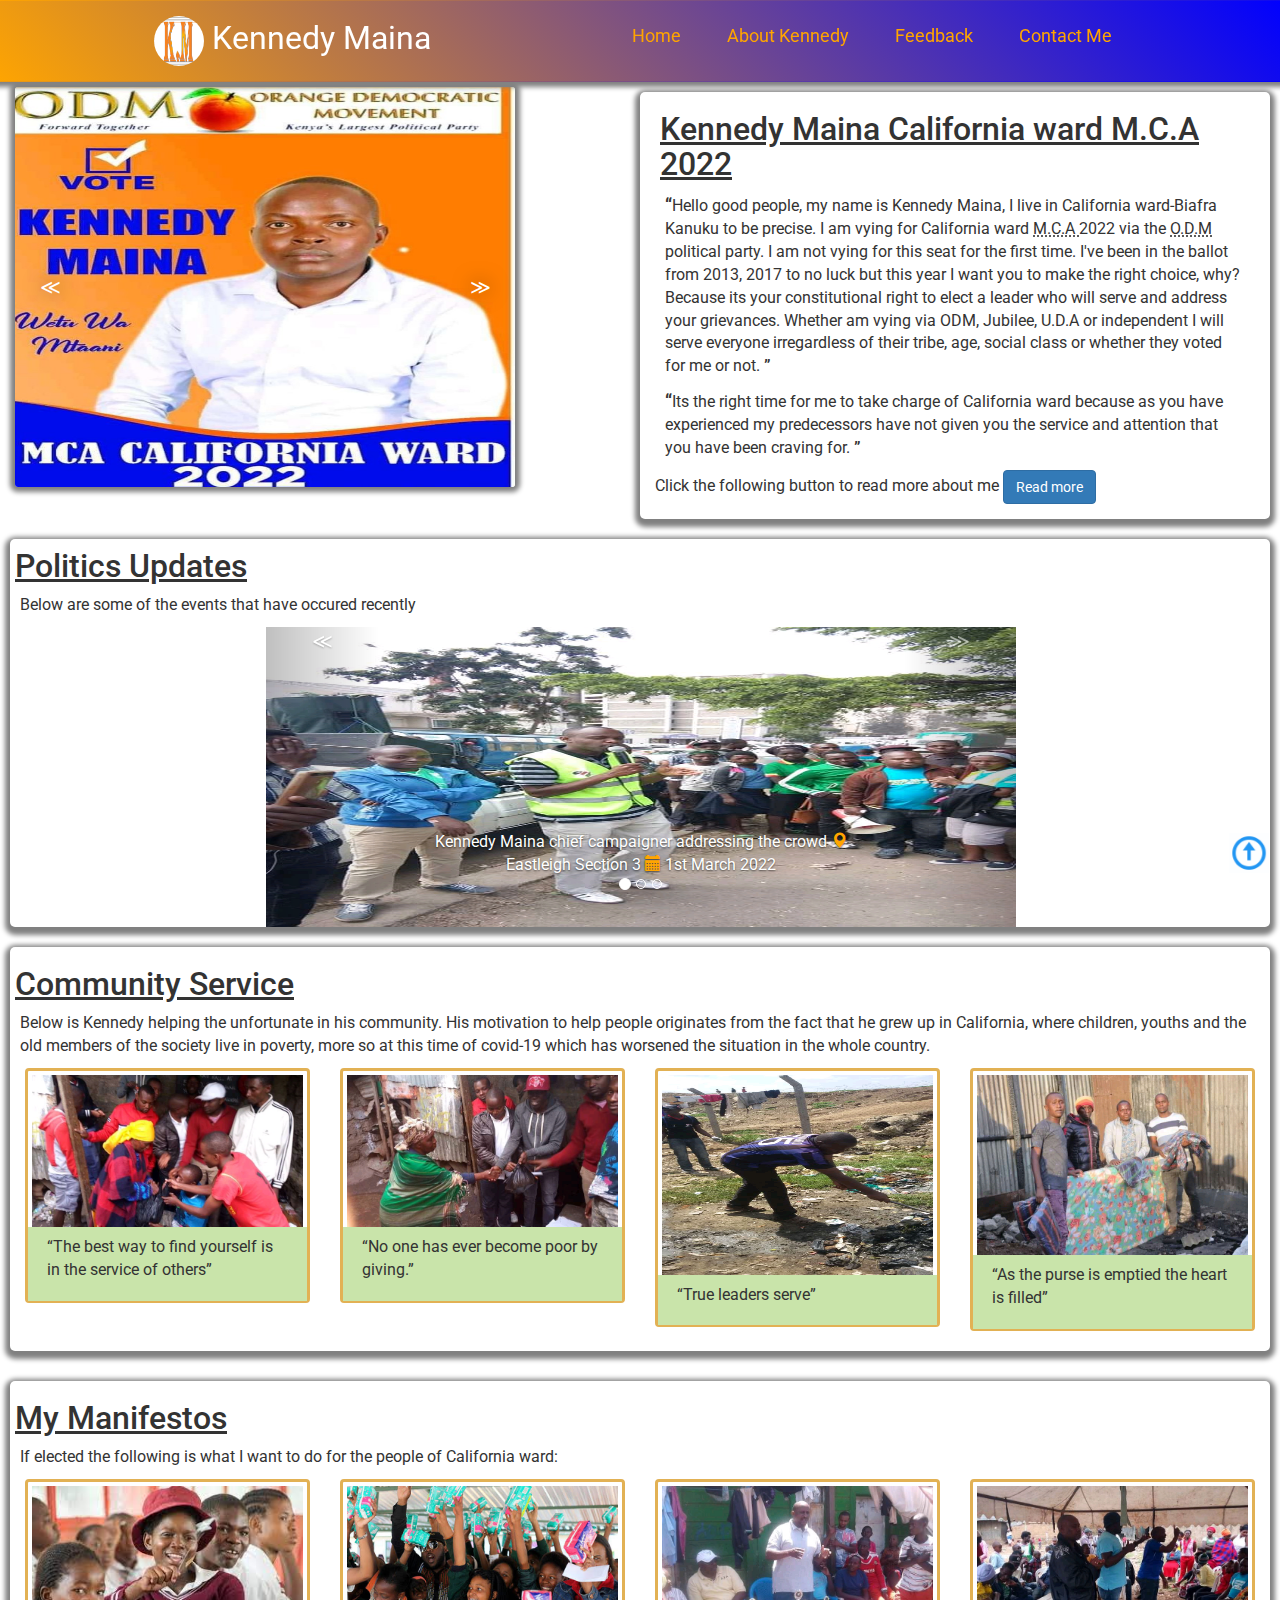
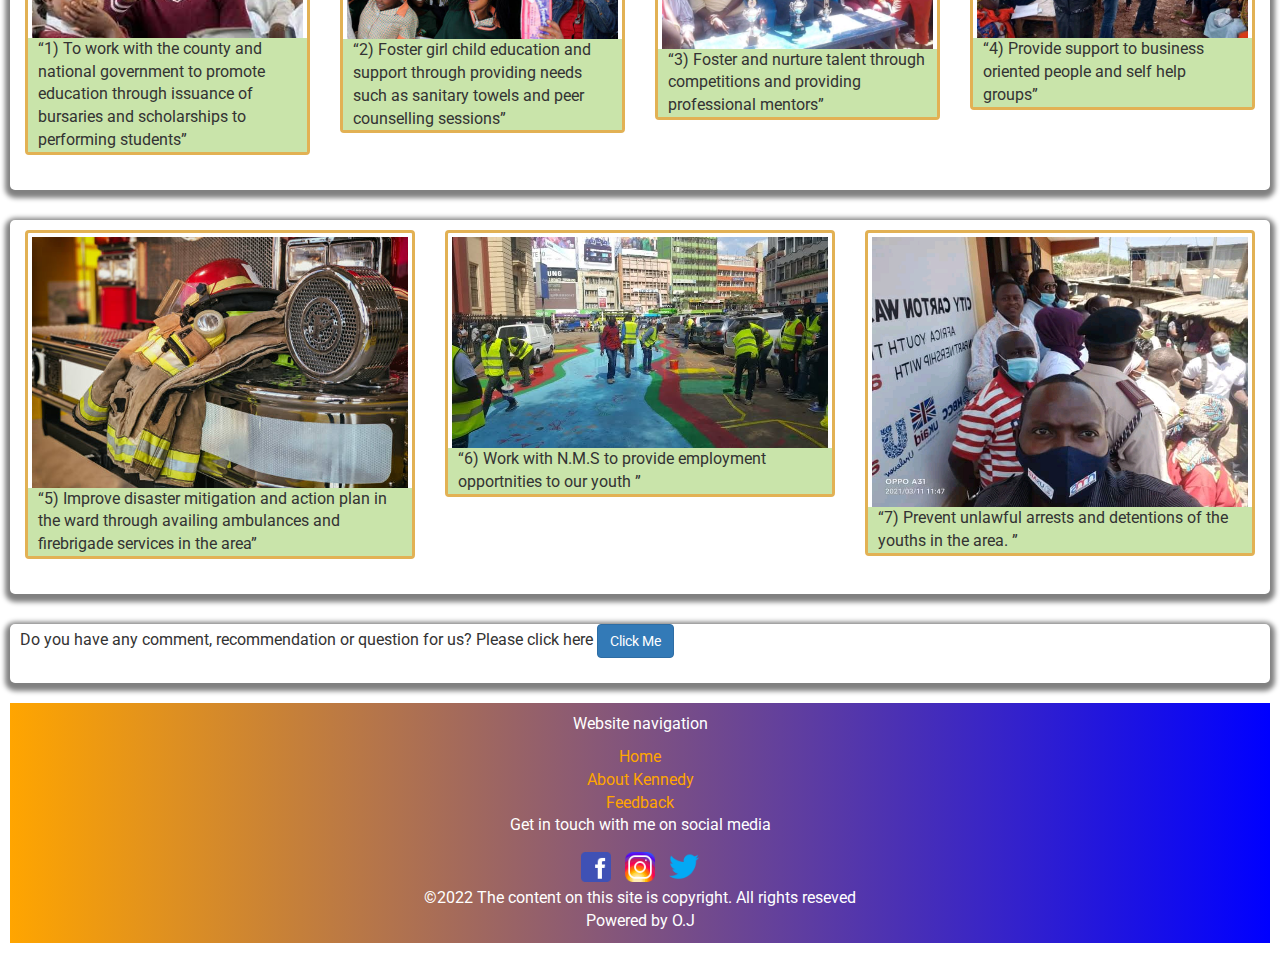
<file: index.html>
<!DOCTYPE html>
<html lang="en">

<head>
    <meta charset="UTF-8">
    <meta http-equiv="X-UA-Compatible" content="IE=edge">
    <meta name="viewport" content="width=device-width, initial-scale=1.0, user-scalable=no">
    <link rel="stylesheet" href="https://maxcdn.bootstrapcdn.com/bootstrap/3.4.1/css/bootstrap.min.css">
    <script src="https://ajax.googleapis.com/ajax/libs/jquery/3.5.1/jquery.min.js"></script>
    <script src="https://maxcdn.bootstrapcdn.com/bootstrap/3.4.1/js/bootstrap.min.js"></script>
    <!-- <script src="integrate.js"></script>-->
    <link rel="stylesheet" href="css.css" />
    <link rel="stylesheet" href="styles.css" />
    <title>Kennedy Maina Homepage</title>
</head>

<body>

    <nav class="navbar">
        <!-- LOGO -->
        <!--I have commented out the kennedy maina picture and left the logo to be plain text-->
        <div class="logo">
            <!-- <image id="logo" src=" images/ken.png "></image>-->
            <image id="logo" src=" images/km.png "></image> Kennedy Maina </div>
        <!-- NAVIGATION MENU -->
        <ul class="nav-links">
            <!-- USING CHECKBOX HACK -->
            <input type="checkbox" id="checkbox_toggle" />
            <label for="checkbox_toggle" class="hamburger">&#9776;</label>
            <!-- NAVIGATION MENUS -->
            <div class="menu">

                <li><a href="#">Home</a></li>
                <li><a href="meet.html">About Kennedy</a></li>
                <li class="services">
                    <a href="contact.html">Feedback</a>

                </li>

                <li><a href="#icons">Contact Me</a></li>
            </div>
        </ul>
    </nav>

    <body>
        <div class="container-fluid">
            <div class="row">
                <div class="col-lg-6 col-md-6">

                    <div id="slider">
                        <ul id="slideWrap">
                            <li><img src="images/mwesh2.jpg" alt="">

                                </img>
                            </li>
                            <li><img src="images/maich and rao.jpg" alt="">

                                </img>
                            </li>

                            <li><img src="images/kj.jpg" alt=""></li>
                            <li><img src="images/mwesh01.jpg" alt=""></li>
                            <li><img src="images/town.jpg" alt=""></li>
                        </ul>
                        <a id="prev" href="#">&#8810;</a>
                        <a id="next" href="#">&#8811;</a>
                    </div>
                </div>
                <div class="col-lg-6 col-md-6 pull-right block " style="margin-top:5px;">
                    <h1> Kennedy Maina California ward M.C.A 2022</h1>
                    <p>Hello good people, my name is Kennedy Maina, I live in California ward-Biafra Kanuku to be precise. I am vying for California ward <abbr title="Member Of County Assembly ">M.C.A </abbr>2022 via the <abbr title="Orange Democratic
                                    Movement ">O.D.M</abbr> political party. I am not vying for this seat for the first time. I've been in the ballot from 2013, 2017 to no luck but this year I want you to make the right choice, why? Because its your
                        constitutional right to elect a leader who will serve and address your grievances. Whether am vying via ODM, Jubilee, U.D.A or independent I will serve everyone irregardless of their tribe, age, social class or whether they voted
                        for me or not.

                    </p>

                    <p>Its the right time for me to take charge of California ward because as you have experienced my predecessors have not given you the service and attention that you have been craving for. </p>Click the following button to read more about
                    me
                    <a class="btn btn-primary" role="button" href="meet.html">Read more</a>

                </div>

            </div>
            <div class="row serve">
                <h4>Politics Updates</h4>
                <p>Below are some of the events that have occured recently</p>
                <div id="myCarousel" class="carousel slide">
                    <!-- Carousel indicators -->
                    <ol class="carousel-indicators ">
                        <li data-target="#myCarousel" data-slide-to="0" class="active"></li>
                        <li data-target="#myCarousel" data-slide-to="1"></li>
                        <li data-target="#myCarousel" data-slide-to="2"></li>
                    </ol>
                    <!-- Carousel items -->
                    <div class="carousel-inner">
                        <div class="item active">
                            <a href="images/campaign.jpg"><img src="images/campaign.jpg" alt="First slide"></a>
                            <div class="carousel-caption">Kennedy Maina chief campaigner addressing the crowd <span class="glyphicon glyphicon-map-marker" style="color:orange;"></span> Eastleigh Section 3 <span class="glyphicon glyphicon-calendar" style="color:orange;"></span> 1st
                                March 2022</div>
                        </div>
                        <div class="item ">
                            <img src="images/machakos.jpg " alt="Second slide ">
                            <div class="carousel-caption">
                                <strong style="text-decoration-line: none;">"We know the real thief"</strong>, says ODM leader Raila Odinga during a political rally <span class="glyphicon glyphicon-map-marker" style="color:orange;"></span>Machakos town
                                <span class="glyphicon glyphicon-calendar" style="color:orange;"></span> March 5th 2022</div>
                        </div>
                        <div class="item ">
                            <img src="images/unnamed.jpg " alt="Third slide ">
                            <div class="carousel-caption">ODM leader Raila Odinga addressing the crowd during azimio la umoja rally <span class="glyphicon glyphicon-map-marker" style="color:orange;"></span>Makadara shopping center in Athi River, Machakos <span class="glyphicon glyphicon-calendar"
                                    style="color:orange;"></span> March 5th 2022</div>
                        </div>
                    </div>
                    <!-- Carousel nav -->
                    <a class="carousel-control left" href="#myCarousel " data-slide="prev">&#8810;</a>
                    <a class="carousel-control right" href="#myCarousel" data-slide="next">&#8811;</a>
                </div>
            </div>


            <div class="row serve ">
                <h2>Community Service</h2>
                <p>Below is Kennedy helping the unfortunate in his community. His motivation to help people originates from the fact that he grew up in California, where children, youths and the old members of the society live in poverty, more so at this
                    time of covid-19 which has worsened the situation in the whole country.
                </p>

                <div class="col-lg-3 col-sm-6 col-md-4 ">
                    <div class=" thumbnail ">
                        <a href="images/grandy2.jpg "><img src="images/grandy2.jpg " alt=" "></a>
                        <div class="caption ">
                            <p class="quote ">“The best way to find yourself is in the service of others”
                            </p>
                        </div>
                    </div>
                </div>
                <div class="col-lg-3 col-sm-6 col-md-4 ">
                    <div class="thumbnail ">
                        <a href="images/grandy.jpg "><img src="images/grandy.jpg " alt=" "></a>
                        <div class="caption ">
                            <p>“No one has ever become poor by giving.”</p>
                        </div>
                    </div>
                </div>
                <div class="col-lg-3 col-sm-6 col-md-4 ">
                    <div class="thumbnail ">
                        <a href="images/cleanup.jpg "><img src="images/cleanup.jpg " alt=" " style="height:200px; "></a>
                        <div class="caption ">
                            <p>“True leaders serve”</p>
                        </div>
                    </div>
                </div>
                <div class="col-lg-3 col-sm-6 col-md-4 ">
                    <div class="thumbnail ">
                        <a href="images/jack.jpg "><img src="images/jack.jpg " alt=" "></a>
                        <div class="caption ">
                            <p>“As the purse is emptied the heart is filled”</p>
                        </div>
                    </div>

                </div>
            </div>
            <div class=" row block ">
                <h3>My Manifestos</h3>
                <p>If elected the following is what I want to do for the people of California ward:</p>
                <div class="col-lg-3 col-xs-12 col-md-4 col-sm-6 ">
                    <div class=" thumbnail manifesto ">
                        <a href="images/education.jfif "><img src="images/education.jfif " alt=" "></a>
                        <div class="cap ">
                            <p>“1) To work with the county and national government to promote education through issuance of bursaries and scholarships to performing students”</p>
                        </div>
                    </div>
                </div>

                <div class="col-lg-3 col-xs-12 col-md-4 col-sm-6 ">
                    <div class="thumbnail manifesto ">
                        <a href="images/girls.jpeg "><img src="images/girls.jpeg " alt=" "></a>
                        <div class="cap ">
                            <p>“2) Foster girl child education and support through providing needs such as sanitary towels and peer counselling sessions”</p>
                        </div>
                    </div>
                </div>
                <div class="col-lg-3 col-xs-12 col-md-4 col-sm-6 ">
                    <div class="thumbnail manifesto ">
                        <a href="images/talent.jpg "><img src="images/talent.jpg " alt=" "></a>
                        <div class="cap ">
                            <p>“3) Foster and nurture talent through competitions and providing professional mentors”</p>
                        </div>
                    </div>

                </div>
                <div class="col-lg-3 col-xs-12 col-md-4 col-sm-6 ">
                    <div class="thumbnail manifesto " id="bring-up ">
                        <a href="images/chama.jpg "><img src="images/chama.jpg " alt=" "></a>
                        <div class="cap ">
                            <p>“4) Provide support to business oriented people and self help groups”</p>
                        </div>
                    </div>

                </div>
            </div>
            <div class="row block " style="padding-top:10px; ">
                <div class="col-lg-4 col-xs-12 col-md-4 col-sm-6 ">
                    <div class="thumbnail manifesto ">
                        <a href="images/firekits.jpg "><img src="images/firekits.jpg " alt=" "></a>
                        <div class="cap ">
                            <p>“5) Improve disaster mitigation and action plan in the ward through availing ambulances and firebrigade services in the area”</p>
                        </div>
                    </div>

                </div>
                <div class="col-lg-4 col-xs-12 col-md-4 col-sm-6 ">
                    <div class="thumbnail manifesto ">
                        <a href="images/town.jpeg "><img src="images/town.jpeg " alt=" "></a>
                        <div class="cap ">
                            <p>“6) Work with N.M.S to provide employment opportnities to our youth ”</p>
                        </div>
                    </div>

                </div>
                <div class="col-lg-4 col-xs-12 col-md-4 col-sm-6 ">
                    <div class="thumbnail manifesto ">
                        <a href="images/arrest.jpg "><img src="images/arrest.jpg " alt=" "></a>
                        <div class="cap ">
                            <p>“7) Prevent unlawful arrests and detentions of the youths in the area. ”</p>
                        </div>
                    </div>

                </div>

            </div>
            <div class="row block ">
                <p>Do you have any comment, recommendation or question for us? Please click here
                    <a class="btn btn-primary " href="contact.html " role="button ">Click Me</a>
                </p>
            </div>


        </div>
        <i class="scroll-up " id="scroll-up "><img
            src="icons/scrollup.gif "
            class="socicon up-arrow "
            alt="scroll-up "
        /></i>
        <script src="integrate.js "></script>


    </body>
    <footer>
        <div id="icons">
            <p>Website navigation</p>
            <li><a href="# ">Home</a></li>
            <li><a href="meet.html ">About Kennedy</a></li>
            <li class="services ">
                <a href="contact.html ">Feedback</a>
                <p>Get in touch with me on social media</p>
                <a href="https://www.facebook.com/kennedy.maich " target="_blank "><img src="icons/facebook.png " alt=" " style="width:40px "></a>
                <a href="# " target="_blank "><img src="icons/instagram.png " alt=" " style="width:40px "></a>
                <a href="https://twitter.com/Kennedymaina45 " target="_blank "> <img src="icons/twitter.png " alt=" " style="width:40px "></a>
        </div>
        <caption>©2022 The content on this site is copyright. All rights reseved
            <br/>Powered by O.J
        </caption>
    </footer>



</html>
</file>
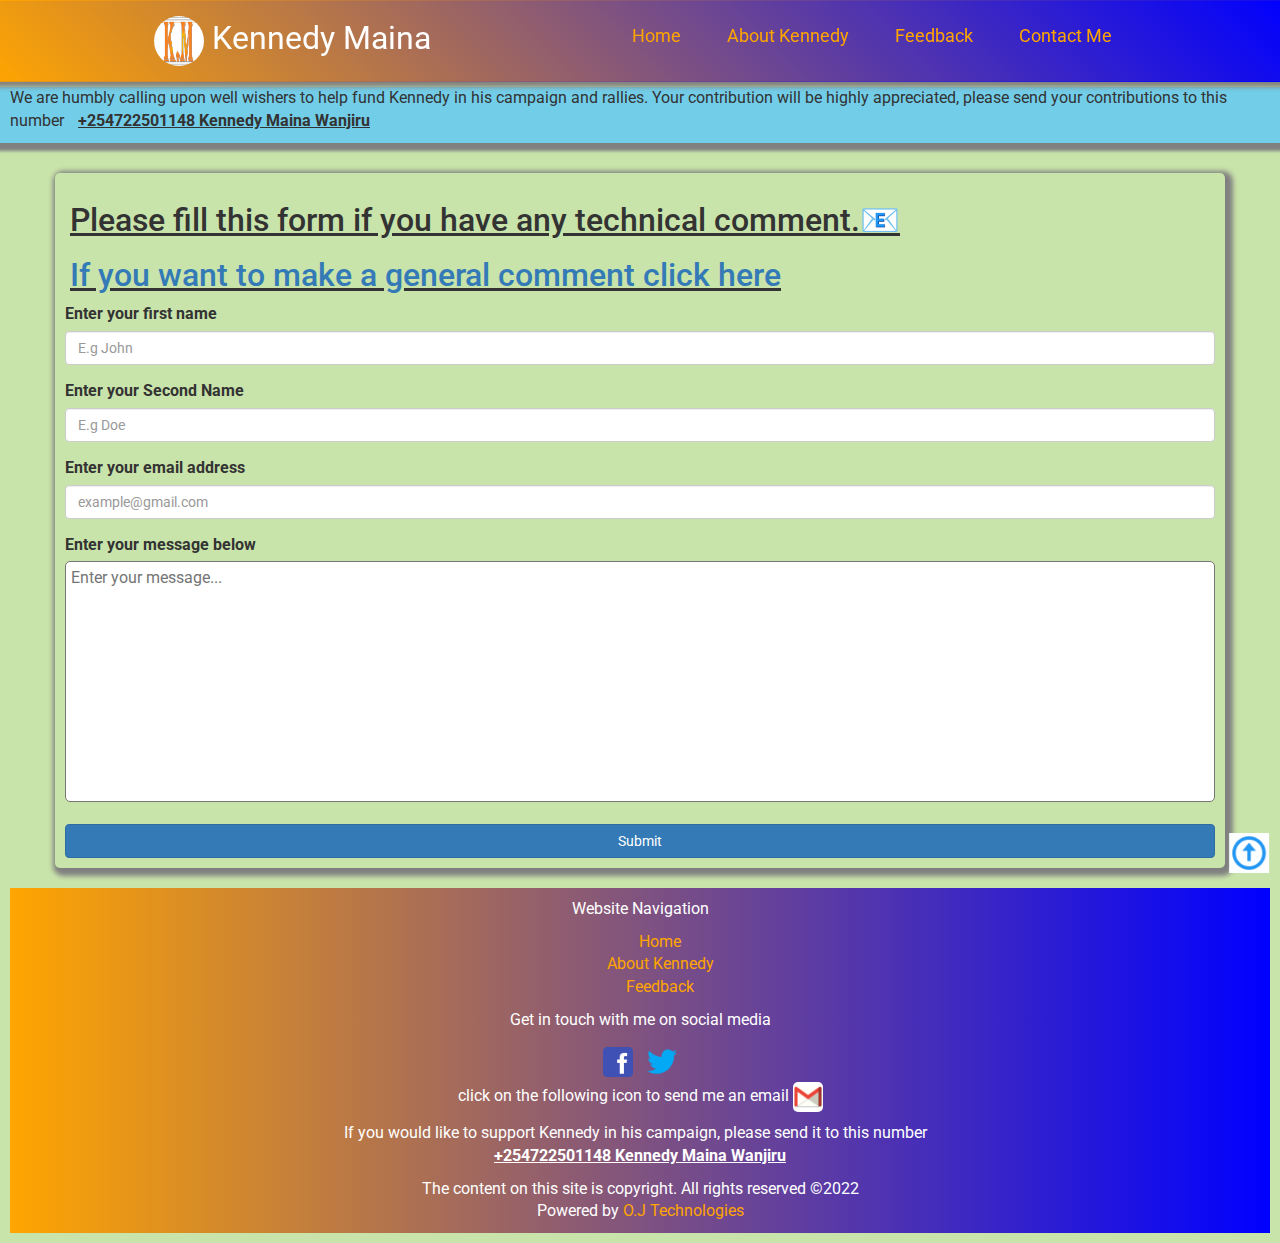
<file: contact.html>
<!DOCTYPE html>
<html lang="en">

<head>
    <meta charset="UTF-8">
    <meta http-equiv="X-UA-Compatible" content="IE=edge">
    <meta name="viewport" content="width=device-width, initial-scale=1.0, user-scalable=no">
    <meta name="description" content="Do you have any technical issue for our site? Fill our form below to help us improve your user experience.">
    <link rel="stylesheet" href="https://maxcdn.bootstrapcdn.com/bootstrap/3.4.1/css/bootstrap.min.css">
    <script src="https://ajax.googleapis.com/ajax/libs/jquery/3.5.1/jquery.min.js"></script>
    <script src="https://maxcdn.bootstrapcdn.com/bootstrap/3.4.1/js/bootstrap.min.js"></script>
    <!-- <script src="integrate.js"></script>-->
    <link rel="icon" href="images/maich and rao.jpg">
    <link rel="stylesheet" href="css.css" />
    <link rel="stylesheet" href="styles.css" />
    <title>User feedback</title>
</head>


<nav class="navbar">
    <!-- LOGO -->
    <!--I have commented out the kennedy maina picture and left the logo to be plain text-->
    <div class="logo">
        <!-- <image id="logo" src=" images/ken.png "></image>-->
        <image id="logo" src=" images/km.png "></image> Kennedy Maina </div>
    <!-- NAVIGATION MENU -->
    <ul class="nav-links">
        <!-- USING CHECKBOX HACK -->
        <input type="checkbox" id="checkbox_toggle" />
        <label for="checkbox_toggle" class="hamburger">&#9776;</label>
        <!-- NAVIGATION MENUS -->
        <div class="menu">
            <li><a href="index.html">Home</a></li>
            <li><a href="meet.html">About Kennedy</a></li>
            <li class="services">
                <a href="#">Feedback</a></li>

            <li><a href="#icons">Contact Me</a></li>
        </div>
    </ul>
</nav>
<nav class="support">
    <p>We are humbly calling upon well wishers to help fund Kennedy in his campaign and rallies. Your contribution will be highly appreciated, please send your contributions to this number <strong>+254722501148 Kennedy Maina Wanjiru</strong></p>
</nav>

<body style="background-color: #c9e4aa;">

    <div class="container form-container">
        <h1>Please fill this form if you have any technical comment.&#128231;</h1>
        <h1><a href="index.html #generalComment"> If you want to make a general comment click here</a>
        </h1>
        <form action="connector.inc.php" method="POST" role="form">
            <div class="form-group">
                <label for="FirstName">Enter your first name</label>
                <input type="text" name="firstname" id="FirstName" class="form-control" placeholder="E.g John" required>
            </div>
            <div class="form-group">
                <label for="SecondName" required>Enter your Second Name</label>
                <input type="text" name="secondname" id="SecondName" class="form-control " placeholder="E.g Doe " required>
            </div>
            <div class="form-group ">
                <label for="email ">Enter your email address</label>
                <input type="email" id="Email" class="form-control " name="email" placeholder="example@gmail.com " required>
            </div>
            <div class="form-group ">
                <label for="Comment">Enter your message below</label>
                <textarea name="comm" id="Message " cols="30 " rows="10 " Placeholder="Enter your message... " required></textarea>
            </div>
            <button type="submit" class="btn btn-primary" id="button" name="submit">Submit</button>
        </form>
    </div>
    <i class="scroll-up" id="scroll-up"><img
        src="icons/scrollup.gif"
        class="socicon up-arrow "
        alt="scroll-up"
    /></i>
    <script src="integrate.js"></script>
</body>
<footer>
    <p>Website Navigation</p>

    <ul>
        <li><a href="index.html">Home</a></li>
        <li><a href="meet.html">About Kennedy</a></li>
        <li class="services">
            <a href="#">Feedback</a></li>
    </ul>
    <p>Get in touch with me on social media</p>
    <div id="icons">
        <a href="https://www.facebook.com/kennedy.maich" target="_blank"><img src="icons/facebook.png" alt=" "></a>
        <a href="https://twitter.com/Kennedymaina45" target="_blank"> <img src="icons/twitter.png" alt=" "></a>
        <p>click on the following icon to send me an email
            <a href="info@kennedymaina.co.ke" target="_blank "> <img src="icons/gmail.png" alt=" " style="border-radius:5px; width:30px;height:30px;"></a>
        </p>
        <p>If you would like to support Kennedy in his campaign, please send it to this number<strong><br>+254722501148 Kennedy Maina Wanjiru</strong></p>
    </div>


    <caption>The content on this site is copyright. All rights reserved ©2022
        <br/>Powered by <a href="https://www.linkedin.com/in/omar-j%C3%B9m%C3%A0-6bb226234/" target="_blank">O.J Technologies</a>
    </caption>
</footer>



</html>
</file>
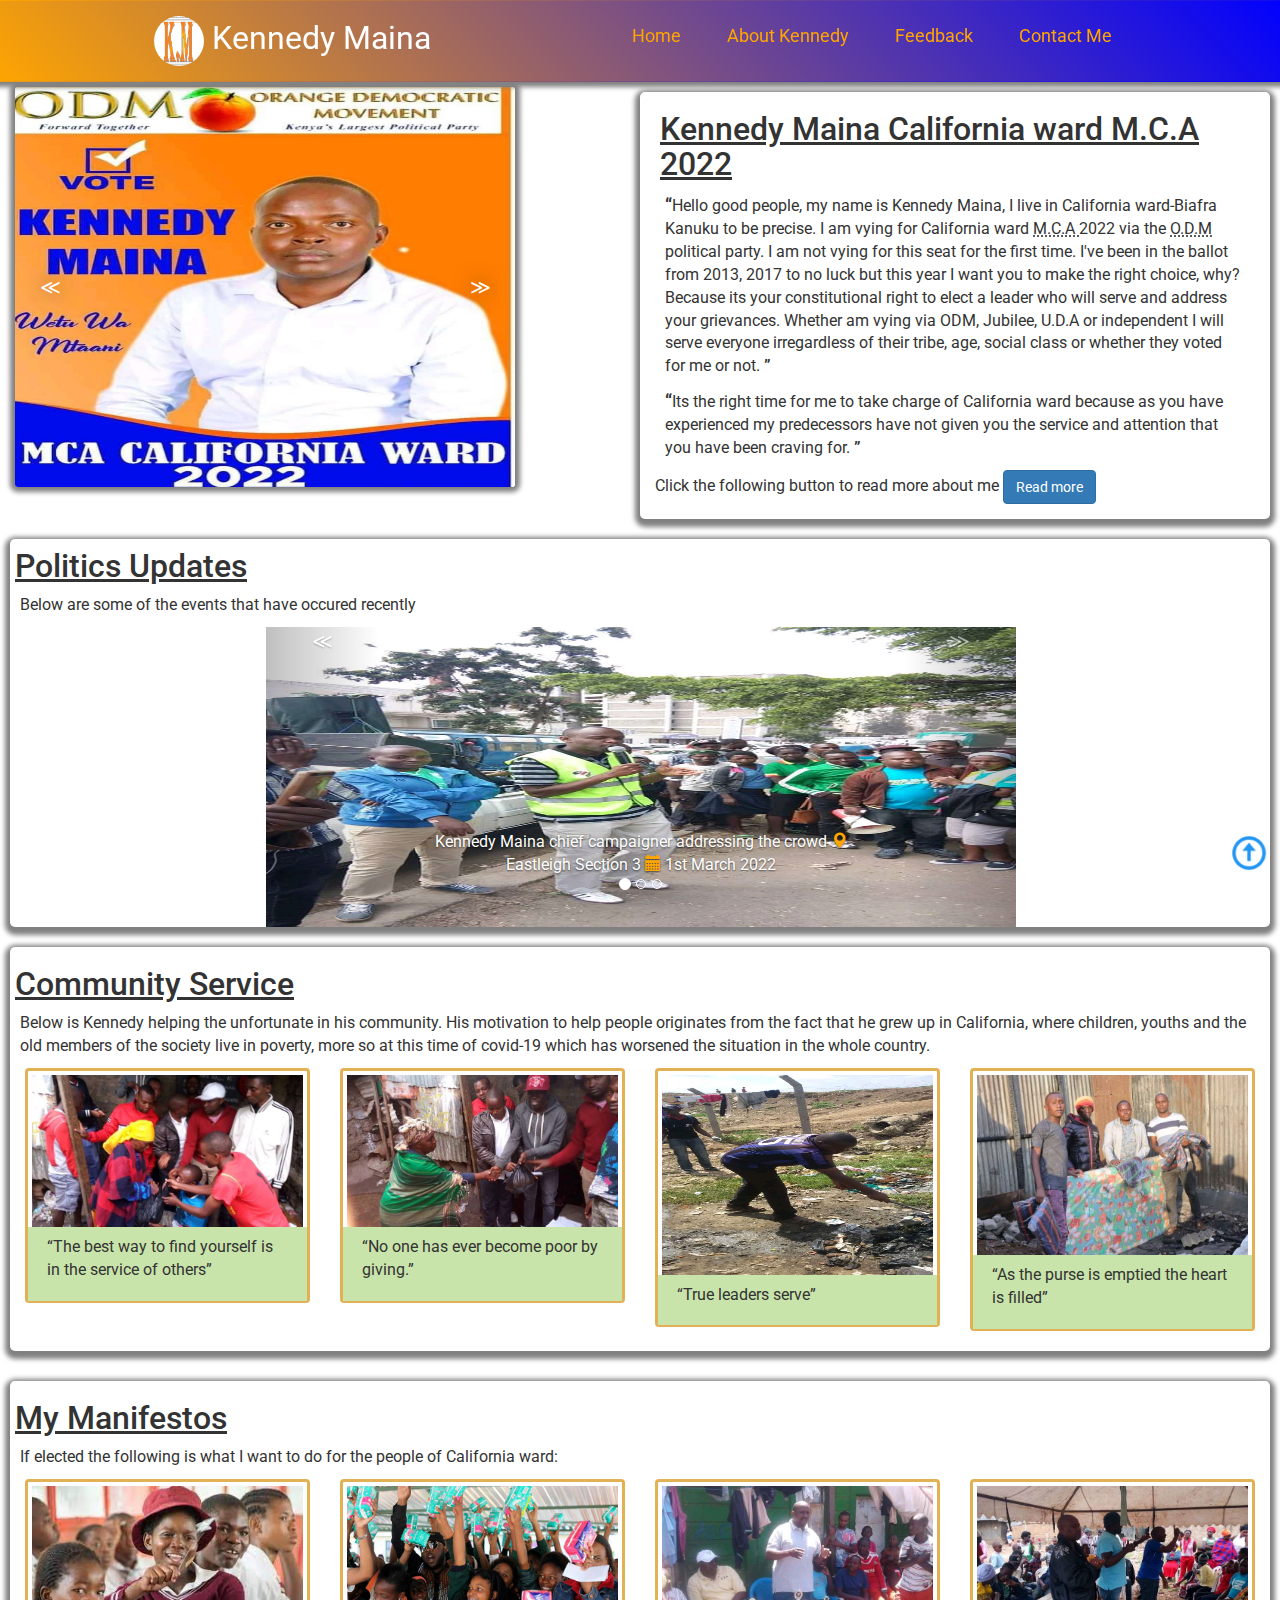
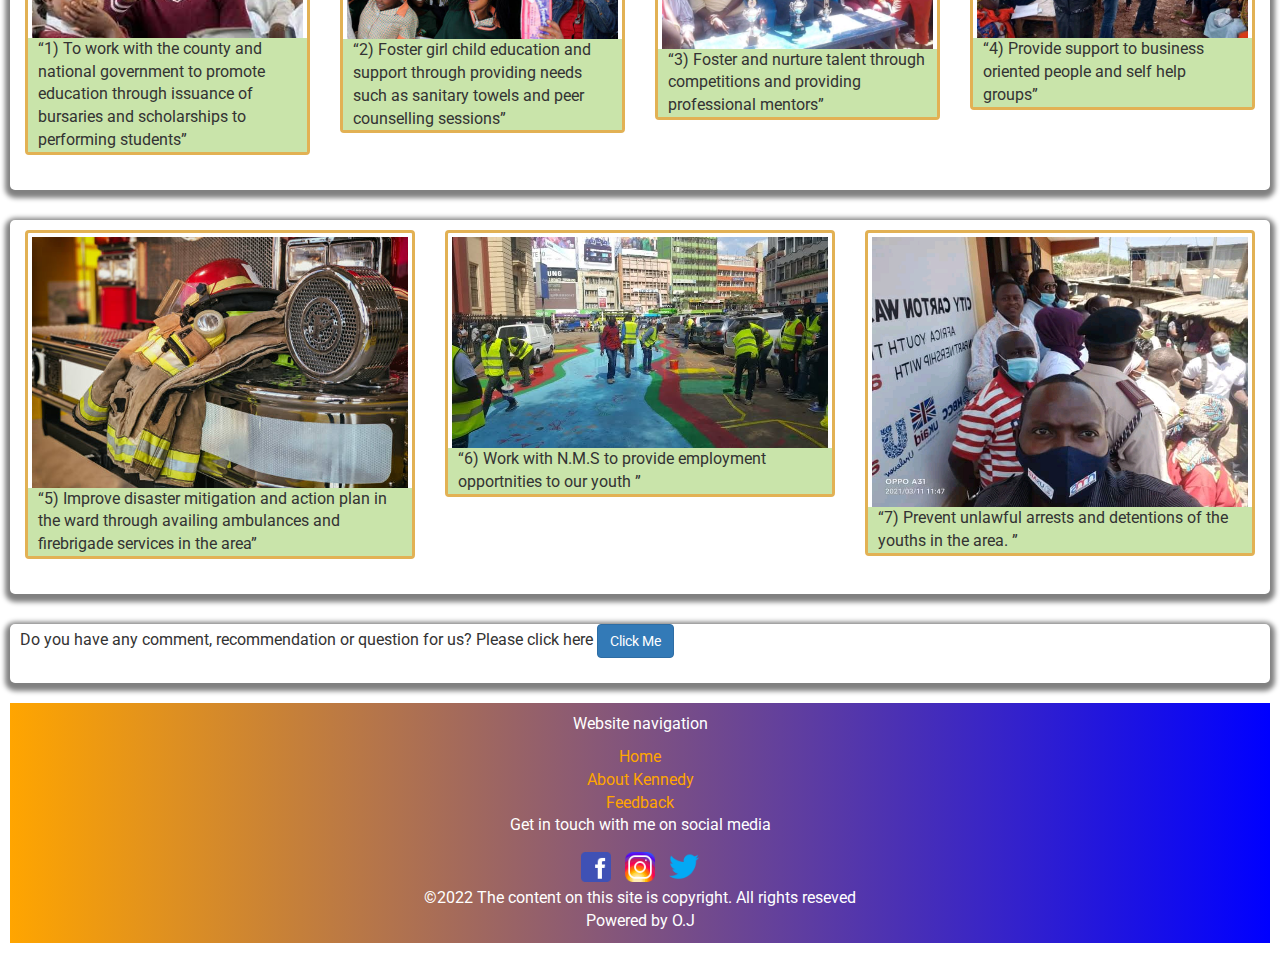
<file: home.html>
<!DOCTYPE html>
<html lang="en">

<head>
    <meta charset="UTF-8">
    <meta http-equiv="X-UA-Compatible" content="IE=edge">
    <meta name="viewport" content="width=device-width, initial-scale=1.0, user-scalable=no">
    <link rel="stylesheet" href="https://maxcdn.bootstrapcdn.com/bootstrap/3.4.1/css/bootstrap.min.css">
    <script src="https://ajax.googleapis.com/ajax/libs/jquery/3.5.1/jquery.min.js"></script>
    <script src="https://maxcdn.bootstrapcdn.com/bootstrap/3.4.1/js/bootstrap.min.js"></script>
    <!-- <script src="integrate.js"></script>-->
    <link rel="stylesheet" href="css.css" />
    <link rel="stylesheet" href="styles.css" />
    <title>Kennedy Maina Homepage</title>
</head>

<body>

    <nav class="navbar">
        <!-- LOGO -->
        <!--I have commented out the kennedy maina picture and left the logo to be plain text-->
        <div class="logo">
            <!-- <image id="logo" src=" images/ken.png "></image>-->
            <image id="logo" src=" images/km.png "></image> Kennedy Maina </div>
        <!-- NAVIGATION MENU -->
        <ul class="nav-links">
            <!-- USING CHECKBOX HACK -->
            <input type="checkbox" id="checkbox_toggle" />
            <label for="checkbox_toggle" class="hamburger">&#9776;</label>
            <!-- NAVIGATION MENUS -->
            <div class="menu">

                <li><a href="#">Home</a></li>
                <li><a href="meet.html">About Kennedy</a></li>
                <li class="services">
                    <a href="contact.html">Feedback</a>

                </li>

                <li><a href="#icons">Contact Me</a></li>
            </div>
        </ul>
    </nav>

    <body>
        <div class="container-fluid">
            <div class="row">
                <div class="col-lg-6 col-md-6">

                    <div id="slider">
                        <ul id="slideWrap">
                            <li><img src="images/mwesh2.jpg" alt="">

                                </img>
                            </li>
                            <li><img src="images/maich and rao.jpg" alt="">

                                </img>
                            </li>

                            <li><img src="images/kj.jpg" alt=""></li>
                            <li><img src="images/mwesh01.jpg" alt=""></li>
                            <li><img src="images/town.jpg" alt=""></li>
                        </ul>
                        <a id="prev" href="#">&#8810;</a>
                        <a id="next" href="#">&#8811;</a>
                    </div>
                </div>
                <div class="col-lg-6 col-md-6 pull-right block " style="margin-top:5px;">
                    <h1> Kennedy Maina California ward M.C.A 2022</h1>
                    <p>Hello good people, my name is Kennedy Maina, I live in California ward-Biafra Kanuku to be precise. I am vying for California ward <abbr title="Member Of County Assembly ">M.C.A </abbr>2022 via the <abbr title="Orange Democratic
                                    Movement ">O.D.M</abbr> political party. I am not vying for this seat for the first time. I've been in the ballot from 2013, 2017 to no luck but this year I want you to make the right choice, why? Because its your
                        constitutional right to elect a leader who will serve and address your grievances. Whether am vying via ODM, Jubilee, U.D.A or independent I will serve everyone irregardless of their tribe, age, social class or whether they voted
                        for me or not.

                    </p>

                    <p>Its the right time for me to take charge of California ward because as you have experienced my predecessors have not given you the service and attention that you have been craving for. </p>Click the following button to read more about
                    me
                    <a class="btn btn-primary" role="button" href="meet.html">Read more</a>

                </div>

            </div>
            <div class="row serve">
                <h4>Politics Updates</h4>
                <p>Below are some of the events that have occured recently</p>
                <div id="myCarousel" class="carousel slide">
                    <!-- Carousel indicators -->
                    <ol class="carousel-indicators ">
                        <li data-target="#myCarousel" data-slide-to="0" class="active"></li>
                        <li data-target="#myCarousel" data-slide-to="1"></li>
                        <li data-target="#myCarousel" data-slide-to="2"></li>
                    </ol>
                    <!-- Carousel items -->
                    <div class="carousel-inner">
                        <div class="item active">
                            <a href="images/campaign.jpg"><img src="images/campaign.jpg" alt="First slide"></a>
                            <div class="carousel-caption">Kennedy Maina chief campaigner addressing the crowd <span class="glyphicon glyphicon-map-marker" style="color:orange;"></span> Eastleigh Section 3 <span class="glyphicon glyphicon-calendar" style="color:orange;"></span> 1st
                                March 2022</div>
                        </div>
                        <div class="item ">
                            <img src="images/machakos.jpg " alt="Second slide ">
                            <div class="carousel-caption">
                                <strong style="text-decoration-line: none;">"We know the real thief"</strong>, says ODM leader Raila Odinga during a political rally <span class="glyphicon glyphicon-map-marker" style="color:orange;"></span>Machakos town
                                <span class="glyphicon glyphicon-calendar" style="color:orange;"></span> March 5th 2022</div>
                        </div>
                        <div class="item ">
                            <img src="images/unnamed.jpg " alt="Third slide ">
                            <div class="carousel-caption">ODM leader Raila Odinga addressing the crowd during azimio la umoja rally <span class="glyphicon glyphicon-map-marker" style="color:orange;"></span>Makadara shopping center in Athi River, Machakos <span class="glyphicon glyphicon-calendar"
                                    style="color:orange;"></span> March 5th 2022</div>
                        </div>
                    </div>
                    <!-- Carousel nav -->
                    <a class="carousel-control left" href="#myCarousel " data-slide="prev">&#8810;</a>
                    <a class="carousel-control right" href="#myCarousel" data-slide="next">&#8811;</a>
                </div>
            </div>


            <div class="row serve ">
                <h2>Community Service</h2>
                <p>Below is Kennedy helping the unfortunate in his community. His motivation to help people originates from the fact that he grew up in California, where children, youths and the old members of the society live in poverty, more so at this
                    time of covid-19 which has worsened the situation in the whole country.
                </p>

                <div class="col-lg-3 col-sm-6 col-md-4 ">
                    <div class=" thumbnail ">
                        <a href="images/grandy2.jpg "><img src="images/grandy2.jpg " alt=" "></a>
                        <div class="caption ">
                            <p class="quote ">“The best way to find yourself is in the service of others”
                            </p>
                        </div>
                    </div>
                </div>
                <div class="col-lg-3 col-sm-6 col-md-4 ">
                    <div class="thumbnail ">
                        <a href="images/grandy.jpg "><img src="images/grandy.jpg " alt=" "></a>
                        <div class="caption ">
                            <p>“No one has ever become poor by giving.”</p>
                        </div>
                    </div>
                </div>
                <div class="col-lg-3 col-sm-6 col-md-4 ">
                    <div class="thumbnail ">
                        <a href="images/cleanup.jpg "><img src="images/cleanup.jpg " alt=" " style="height:200px; "></a>
                        <div class="caption ">
                            <p>“True leaders serve”</p>
                        </div>
                    </div>
                </div>
                <div class="col-lg-3 col-sm-6 col-md-4 ">
                    <div class="thumbnail ">
                        <a href="images/jack.jpg "><img src="images/jack.jpg " alt=" "></a>
                        <div class="caption ">
                            <p>“As the purse is emptied the heart is filled”</p>
                        </div>
                    </div>

                </div>
            </div>
            <div class=" row block ">
                <h3>My Manifestos</h3>
                <p>If elected the following is what I want to do for the people of California ward:</p>
                <div class="col-lg-3 col-xs-12 col-md-4 col-sm-6 ">
                    <div class=" thumbnail manifesto ">
                        <a href="images/education.jfif "><img src="images/education.jfif " alt=" "></a>
                        <div class="cap ">
                            <p>“1) To work with the county and national government to promote education through issuance of bursaries and scholarships to performing students”</p>
                        </div>
                    </div>
                </div>

                <div class="col-lg-3 col-xs-12 col-md-4 col-sm-6 ">
                    <div class="thumbnail manifesto ">
                        <a href="images/girls.jpeg "><img src="images/girls.jpeg " alt=" "></a>
                        <div class="cap ">
                            <p>“2) Foster girl child education and support through providing needs such as sanitary towels and peer counselling sessions”</p>
                        </div>
                    </div>
                </div>
                <div class="col-lg-3 col-xs-12 col-md-4 col-sm-6 ">
                    <div class="thumbnail manifesto ">
                        <a href="images/talent.jpg "><img src="images/talent.jpg " alt=" "></a>
                        <div class="cap ">
                            <p>“3) Foster and nurture talent through competitions and providing professional mentors”</p>
                        </div>
                    </div>

                </div>
                <div class="col-lg-3 col-xs-12 col-md-4 col-sm-6 ">
                    <div class="thumbnail manifesto " id="bring-up ">
                        <a href="images/chama.jpg "><img src="images/chama.jpg " alt=" "></a>
                        <div class="cap ">
                            <p>“4) Provide support to business oriented people and self help groups”</p>
                        </div>
                    </div>

                </div>
            </div>
            <div class="row block " style="padding-top:10px; ">
                <div class="col-lg-4 col-xs-12 col-md-4 col-sm-6 ">
                    <div class="thumbnail manifesto ">
                        <a href="images/firekits.jpg "><img src="images/firekits.jpg " alt=" "></a>
                        <div class="cap ">
                            <p>“5) Improve disaster mitigation and action plan in the ward through availing ambulances and firebrigade services in the area”</p>
                        </div>
                    </div>

                </div>
                <div class="col-lg-4 col-xs-12 col-md-4 col-sm-6 ">
                    <div class="thumbnail manifesto ">
                        <a href="images/town.jpeg "><img src="images/town.jpeg " alt=" "></a>
                        <div class="cap ">
                            <p>“6) Work with N.M.S to provide employment opportnities to our youth ”</p>
                        </div>
                    </div>

                </div>
                <div class="col-lg-4 col-xs-12 col-md-4 col-sm-6 ">
                    <div class="thumbnail manifesto ">
                        <a href="images/arrest.jpg "><img src="images/arrest.jpg " alt=" "></a>
                        <div class="cap ">
                            <p>“7) Prevent unlawful arrests and detentions of the youths in the area. ”</p>
                        </div>
                    </div>

                </div>

            </div>
            <div class="row block ">
                <p>Do you have any comment, recommendation or question for us? Please click here
                    <a class="btn btn-primary " href="contact.html " role="button ">Click Me</a>
                </p>
            </div>


        </div>
        <i class="scroll-up" id="scroll-up"><img
            src="icons/scrollup.gif "
            class="socicon up-arrow "
            alt="scroll-up "
        /></i>
        <script src="integrate.js "></script>


    </body>
    <footer>
        <div id="icons">
            <p>Website navigation</p>
            <li><a href="# ">Home</a></li>
            <li><a href="meet.html ">About Kennedy</a></li>
            <li class="services ">
                <a href="contact.html ">Feedback</a>
                <p>Get in touch with me on social media</p>
                <a href="https://www.facebook.com/kennedy.maich " target="_blank "><img src="icons/facebook.png " alt=" " style="width:40px "></a>
                <a href="# " target="_blank "><img src="icons/instagram.png " alt=" " style="width:40px "></a>
                <a href="https://twitter.com/Kennedymaina45 " target="_blank "> <img src="icons/twitter.png " alt=" " style="width:40px "></a>
        </div>
        <caption>©2022 The content on this site is copyright. All rights reseved
            <br/>Powered by O.J
        </caption>
    </footer>



</html>
</file>
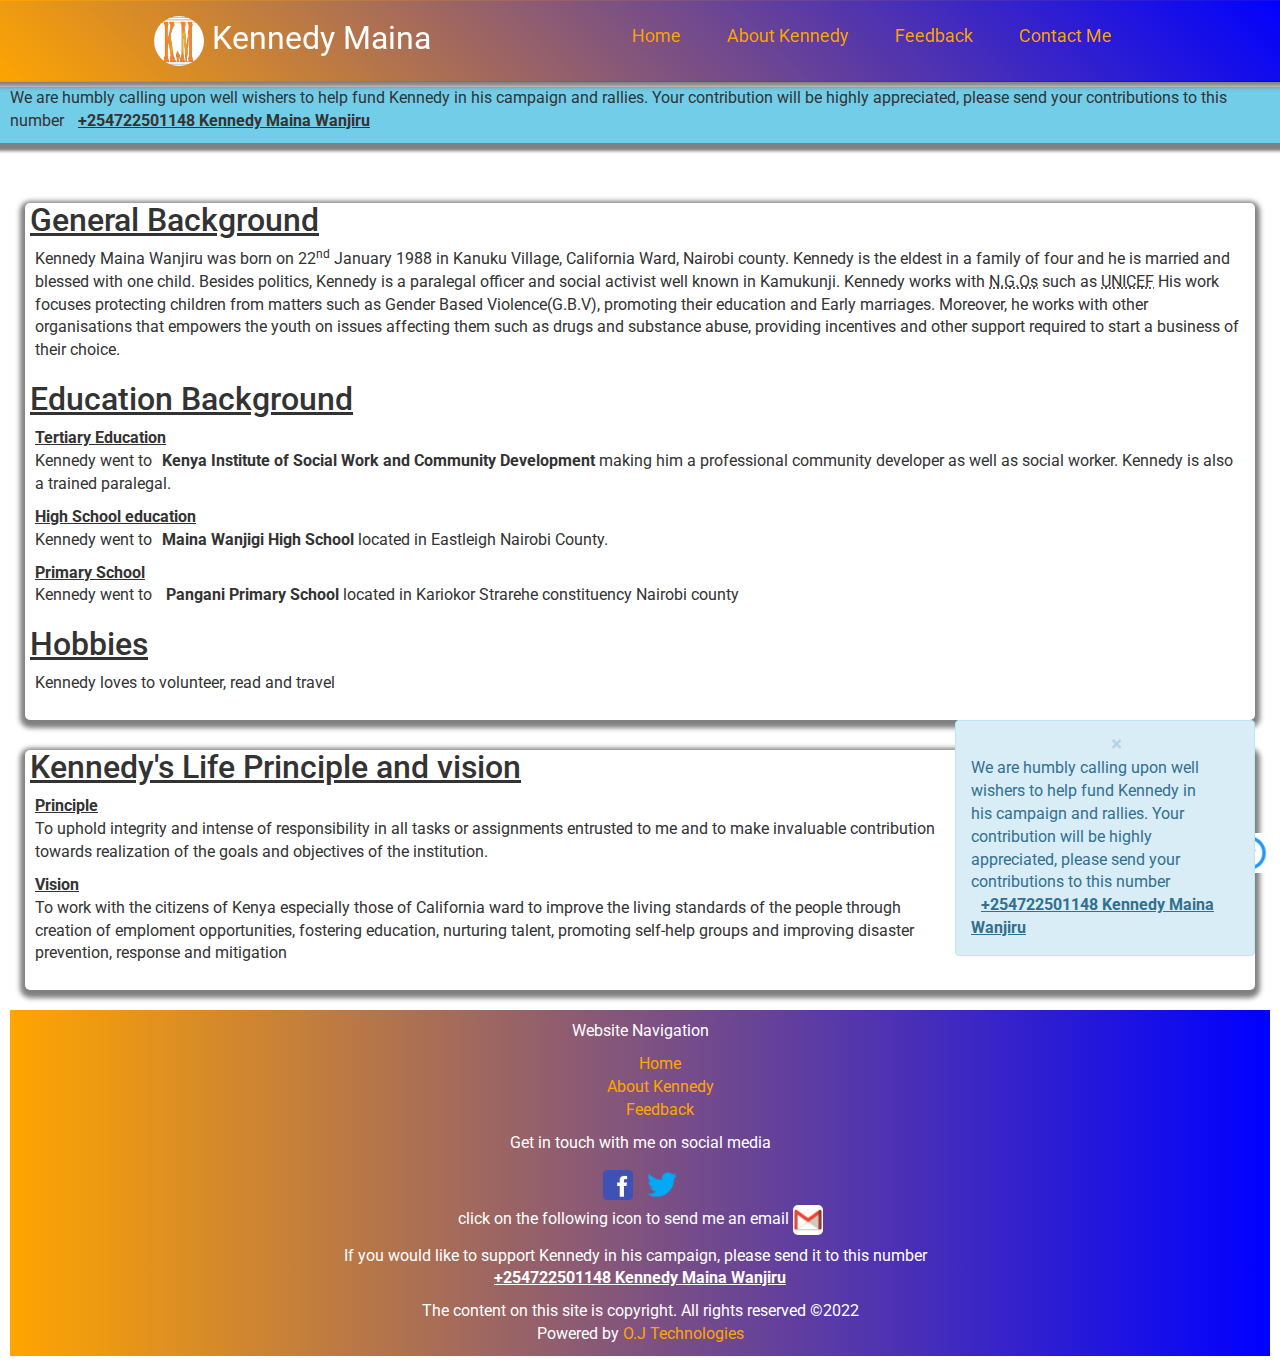
<file: meet.html>
<!DOCTYPE html>
<html lang="en">

<head>
    <meta charset="UTF-8">
    <meta http-equiv="X-UA-Compatible" content="IE=edge">
    <meta name="viewport" content="width=device-width, initial-scale=1.0, user-scalable=no">
    <meta name="description" content="Who is Kennedy Maina?(Biography) Kennedy Maina Wanjiru was born on 22nd Jan 1988 in Kanuku village Nairobi county. He is a Kenyan politician, social activist and paralegal officer in Kamukunji. As Kennedy recalls, bad governance has been lurking in his ward and its what is preventing his community from developing.">
    <link rel="icon" href="images/maich and rao.jpg">
    <link rel="stylesheet" href="https://maxcdn.bootstrapcdn.com/bootstrap/3.4.1/css/bootstrap.min.css">
    <script src="https://ajax.googleapis.com/ajax/libs/jquery/3.5.1/jquery.min.js"></script>
    <script src="https://maxcdn.bootstrapcdn.com/bootstrap/3.4.1/js/bootstrap.min.js"></script>
    <!-- <script src="integrate.js"></script>-->
    <link rel="stylesheet" href="css.css" />
    <link rel="stylesheet" href="styles.css" />
    <title>About Kennedy Maina</title>
</head>


<nav class="navbar">
    <!-- LOGO -->
    <!--I have commented out the kennedy maina picture and left the logo to be plain text-->
    <div class="logo">
        <!-- <image id="logo" src=" images/ken.png "></image>-->
        <image id="logo" src=" images/km.png "></image> Kennedy Maina </div>
    <!-- NAVIGATION MENU -->
    <ul class="nav-links">
        <!-- USING CHECKBOX HACK -->
        <input type="checkbox" id="checkbox_toggle" />
        <label for="checkbox_toggle" class="hamburger">&#9776;</label>
        <!-- NAVIGATION MENUS -->
        <div class="menu">
            <li><a href="index.html">Home</a></li>
            <li><a href="#">About Kennedy</a></li>
            <li class="services">
                <a href="contact.html">Feedback</a>

            </li>

            <li><a href="#icons">Contact Me</a></li>
        </div>
    </ul>
</nav>
<nav class="support">
    <p>We are humbly calling upon well wishers to help fund Kennedy in his campaign and rallies. Your contribution will be highly appreciated, please send your contributions to this number <strong>+254722501148 Kennedy Maina Wanjiru</strong></p>
</nav>


<body>
    <div class="container-fluid">
        <div class="block">
            <H1>General Background</H1>
            <p>Kennedy Maina Wanjiru was born on 22<sup>nd</sup> January 1988 in Kanuku Village, California Ward, Nairobi county. Kennedy is the eldest in a family of four and he is married and blessed with one child. Besides politics, Kennedy is a paralegal
                officer and social activist well known in Kamukunji. Kennedy works with
                <abbr title="Non Governmental Organisations">N.G.Os</abbr> such as <abbr title="United Nations Children Empowerment Fund">UNICEF</abbr> His work focuses protecting children from matters such as Gender Based Violence(G.B.V), promoting their
                education and Early marriages. Moreover, he works with other organisations that empowers the youth on issues affecting them such as drugs and substance abuse, providing incentives and other support required to start a business of their
                choice.
            </p>
            <h2>Education Background</h2>
            <strong>Tertiary Education</strong><br>
            <p>Kennedy went to<strong style="text-decoration-line:none;">Kenya Institute of Social Work and Community Development </strong> making him a professional community developer as well as social worker. Kennedy is also a trained paralegal.</p>
            <strong>High School education</strong><br>
            <p>Kennedy went to<strong style="text-decoration-line:none;">Maina Wanjigi High School</strong> located in Eastleigh Nairobi County.
            </p>
            <strong>Primary School</strong><br>
            <p>Kennedy went to <strong style="text-decoration-line:none;">Pangani Primary School</strong> located in Kariokor Strarehe constituency Nairobi county</p>
            <h3>Hobbies</h3>
            <p>Kennedy loves to volunteer, read and travel</p>

        </div>
        <div class="alert alert-info alert-dismissable"> <button type="button" class="close" data-dismiss="alert" aria-hidden="true">&times;</button>We are humbly calling upon well wishers to help fund Kennedy in his campaign and rallies. Your contribution will be highly appreciated, please send your
            contributions to this number <strong>+254722501148 Kennedy Maina Wanjiru</strong></p>
        </div>
        <div class="block">
            <h2>Kennedy's Life Principle and vision</h2>
            <strong>Principle</strong>
            <p>To uphold integrity and intense of responsibility in all tasks or assignments entrusted to me and to make invaluable contribution towards realization of the goals and objectives of the institution.</p>
            <strong>Vision</strong>
            <p>To work with the citizens of Kenya especially those of California ward to improve the living standards of the people through creation of emploment opportunities, fostering education, nurturing talent, promoting self-help groups and improving
                disaster prevention, response and mitigation</p>

        </div>

    </div>


    <i class="scroll-up" id="scroll-up"><img
        src="icons/scrollup.gif"
        class="socicon up-arrow"
        alt="scroll-up"
    /></i>
    <script src="integrate.js"></script>
</body>

<footer>
    <p>Website Navigation</p>
    <ul>
        <li><a href="index.html">Home</a>
        </li>
        <li><a href="#">About Kennedy</a></li>
        <li class="services">
            <a href="contact.html">Feedback</a>
        </li>
    </ul>
    <div id="icons">
        <p>Get in touch with me on social media</p>
        <a href="https://www.facebook.com/kennedy.maich" target="_blank"><img src="icons/facebook.png" alt="facebook icon"></a>
        <a href="https://twitter.com/Kennedymaina45" target="_blank"> <img src="icons/twitter.png" alt="twitter icon"></a>

        <p>click on the following icon to send me an email
            <a href="info@kennedymaina.co.ke" target="_blank "> <img src="icons/gmail.png" alt="mail icon" style="border-radius:5px; width:30px;height:30px;"></a>
        </p>
        <p>If you would like to support Kennedy in his campaign, please send it to this number<strong><br>+254722501148 Kennedy Maina Wanjiru</strong></p>
    </div>
    <caption>The content on this site is copyright. All rights reserved ©2022 <br/>Powered by <a href="https://www.linkedin.com/in/omar-j%C3%B9m%C3%A0-6bb226234/" target="_blank">O.J Technologies</a>
    </caption>
</footer>



</html>
</file>
<file: css.css>
@import url('https://fonts.googleapis.com/css2?family=Roboto&display=swap');
    html {
        scroll-behavior: smooth;
    }
    
    body {
        font-family: "Roboto", sans-serif;
        margin-left: 10px;
        margin-right: 10px;
        font-size: 16px;
    }
    
    a {
        text-decoration: none;
    }
    
    li {
        list-style: none;
    }
    /* NAVBAR STYLING STARTS */
    
    .navbar {
        margin: 0 -20px;
        display: flex;
        align-items: center;
        justify-content: space-between;
        padding: 15px;
        color: #fff;
        background: linear-gradient(45deg, orange, blue);
        margin: -10px -20px 15px -20px;
        z-index: 1;
        position: sticky;
        top: 0;
        left: 0;
        box-shadow: 0px 0px 5px 5px grey;
    }
    
    .support {
        align-items: center;
        justify-content: center;
        padding: 15px;
        display: flex;
        background: rgb(114, 205, 233);
        margin-bottom: 30px;
        height: auto;
        margin-left: -40px;
        margin-right: -40px;
        padding: 0 20px 0 30px;
        box-shadow: 0 5px 3px 3px grey;
    }
    
    .nav-links a {
        color: orange;
    }
    /* LOGO */
    
    .logo {
        font-size: 32px;
    }
    
    #logo {
        height: 50px;
        width: 50px;
        border-radius: 50%;
        padding-bottom: -20px;
    }
    /* NAVBAR MENU */
    
    .menu {
        display: flex;
        gap: 1em;
        font-size: 18px;
    }
    
    .menu li:hover {
        background-color: #4c9e9e;
        border-radius: 5px;
        transition: 0.3s ease;
    }
    
    .menu li {
        padding: 5px 14px;
    }
    /*RESPONSIVE NAVBAR MENU STARTS*/
    /* CHECKBOX HACK */
    
    input[type=checkbox] {
        display: none;
    }
    /*HAMBURGER MENU*/
    
    .hamburger {
        display: none;
        font-size: 24px;
        user-select: none;
    }
    /* APPLYING MEDIA QUERIES */
    
    @media (max-width: 768px) {
        .menu {
            display: none;
            position: absolute;
            background: linear-gradient(45deg, orange, blue);
            right: 0;
            left: 0;
            text-align: center;
            padding: 16px 0;
            transform: translateY(10%);
        }
        .menu li:hover {
            display: inline-block;
            background-color: #4c9e9e;
            transition: 0.3s ease;
        }
        .menu li li {
            margin-top: 12px;
        }
        input[type=checkbox]:checked~.menu {
            display: block;
            animation-name: nav-transition;
            animation-duration: 0.3s;
        }
        .hamburger {
            display: block;
        }
    }
    
    footer {
        color: white;
        font-family: "Roboto", sans-serif;
        font-size: 16px;
        margin-top: 20px;
        padding-top: 10px;
        padding-bottom: 10px;
        text-align: center;
        background: linear-gradient(90deg, orange, blue);
    }
    
    footer a {
        color: orange;
        font-family: "Roboto", sans-serif;
    }
    
    @keyframes nav-transition {
        0% {
            transform: translateX(100%);
        }
        100% {
            transform: translateX(0);
        }
    }
</file>
<file: styles.css>
#icons img {
                                                width: 40px;
                                                height: 40px;
                                            }
                                            
                                            #icons img:hover {
                                                transform: scale(1.3);
                                                transition: 0.3s ease-in-out;
                                            }
                                            
                                            p {
                                                padding: 0px 10px;
                                            }
                                            
                                            .block {
                                                border-radius: 5px;
                                                box-shadow: 0 3px 5px 5px grey;
                                                margin-top: 30px;
                                                padding-bottom: 15px;
                                            }
                                            
                                            .serve {
                                                margin-top: 20px;
                                                border-radius: 5px;
                                                box-shadow: 0 3px 5px 5px grey;
                                            }
                                            
                                            .serve img {
                                                width: 100%;
                                                max-height: 300px;
                                            }
                                            
                                            .thumbnail {
                                                border: 3px solid rgb(226, 177, 84);
                                            }
                                            
                                            .thumbnail img:hover {
                                                transform: scale(1.05);
                                                transition: 0.3s ease-in-out;
                                            }
                                            
                                            .manifesto img {
                                                width: 100%;
                                                max-height: 250px;
                                            }
                                            
                                            .pull-right p:before {
                                                content: open-quote;
                                                font-weight: bold;
                                                font-size: large;
                                            }
                                            
                                            .pull-right p:after {
                                                content: close-quote;
                                                font-weight: bold;
                                            }
                                            
                                            h1,
                                            h2,
                                            h3,
                                            h4,
                                            h5 {
                                                padding: 0px 5px;
                                                font-size: 32px;
                                                display: flex;
                                                text-decoration: underline;
                                            }
                                            /*BEGINNING SLIDER SECTION STYLE*/
                                            
                                            #slider {
                                                margin-left: -10px;
                                                margin-bottom: 20px;
                                                position: relative;
                                                width: 350px;
                                                height: 400px;
                                                overflow: hidden;
                                                border: 3px grey;
                                                border-radius: 3px;
                                                box-shadow: 0px 0px 5px 5px grey;
                                            }
                                            
                                            #slider ul {
                                                position: relative;
                                                list-style: none;
                                                height: 100%;
                                                width: 10000%;
                                                padding: 0;
                                                margin: 0;
                                                transition: all 750ms ease;
                                                left: 0;
                                            }
                                            
                                            #slider ul li {
                                                position: relative;
                                                height: 100%;
                                                float: left;
                                            }
                                            
                                            #slider ul li img {
                                                width: 350px;
                                                height: 400px;
                                            }
                                            
                                            #slider #prev,
                                            #slider #next {
                                                width: 50px;
                                                line-height: 50px;
                                                text-align: center;
                                                color: white;
                                                text-decoration: none;
                                                position: absolute;
                                                top: 50%;
                                                border-radius: 50%;
                                                font-size: 2rem;
                                                text-shadow: 0 0 20px rgba(0, 0, 0, 0.6);
                                                transform: translateY(-50%);
                                                transition: all 150ms ease;
                                            }
                                            
                                            #slider #prev {
                                                left: 10px;
                                            }
                                            
                                            #slider #next {
                                                right: 10px;
                                            }
                                            
                                            #slider #prev:hover,
                                            #slider #next:hover {
                                                background-color: rgba(0, 0, 0, 0.5);
                                                text-shadow: 0;
                                            }
                                            /*END OF SLIDER STYLE*/
                                            
                                            .scroll-up {
                                                position: fixed;
                                                bottom: 3%;
                                                right: 0.5%;
                                                cursor: pointer;
                                            }
                                            
                                            .up-arrow {
                                                width: 40px;
                                                height: 40px;
                                                margin-right: 5px;
                                            }
                                            
                                            .cap {
                                                margin: 0 -4px -14px -4px;
                                                background-color: #c9e4aa
                                            }
                                            
                                            .caption {
                                                margin: 0 -4px -5px -4px;
                                                background-color: #c9e4aa;
                                            }
                                            
                                            strong {
                                                margin-left: 10px;
                                                text-decoration: underline;
                                            }
                                            
                                            button {
                                                width: 100%;
                                            }
                                            
                                            .form-container {
                                                border-radius: 5px;
                                                box-shadow: 3px 3px 5px 5px grey;
                                                padding: 10px;
                                            }
                                            
                                            textarea {
                                                width: 100%;
                                                resize: none;
                                                border-radius: 5px;
                                                padding: 5px;
                                            }
                                            
                                            section {
                                                margin: 20px -40px 0 -40px;
                                                padding: 20px;
                                            }
                                            
                                            .alert {
                                                width: 300px;
                                                height: 200%;
                                                position: sticky;
                                                z-index: 1;
                                                top: 0;
                                                left: 0;
                                                float: right;
                                            }
                                            
                                            @media screen and (min-width: 769px) {
                                                #cover {
                                                    margin-top: -20px;
                                                    max-height: 500px;
                                                }
                                                #cover1 {
                                                    max-width: 600px;
                                                    max-height: 500px;
                                                }
                                                #slider ul li img {
                                                    width: 500px;
                                                    height: 400px;
                                                }
                                                #slider {
                                                    width: 500px;
                                                    height: 400px;
                                                    box-shadow: 0px 0px 5px 5px grey;
                                                    /*Carousel slider custom styles*/
                                                }
                                                .carousel {
                                                    max-width: 750px;
                                                    margin-left: 20vw;
                                                }
                                                .thumbnail img {
                                                    max-height: 30vh;
                                                }
                                            }
                                            
                                            @media screen and (max-width:768px) {
                                                #cover {
                                                    margin-top: -20px;
                                                    max-height: 400px;
                                                    max-width: 100%;
                                                }
                                                h1 {
                                                    padding: 10px;
                                                }
                                                .pull-right {
                                                    margin-top: 20px;
                                                }
                                                .serve img {
                                                    width: 100%;
                                                    height: 200px;
                                                }
                                                .block,
                                                iframe {
                                                    width: 100%;
                                                }
                                            }
                                            /*Multiple slider section styling*/
                                            
                                            @media only screen and(max-width:360x) {
                                                #slider {
                                                    position: relative;
                                                    width: 80vw;
                                                    height: 400px;
                                                    overflow: hidden;
                                                    border: 3px rgb(231, 139, 102);
                                                    border-radius: 3px;
                                                    box-shadow: 0px 0px 15px 10px rgb(233, 108, 108);
                                                }
                                                #slider img {
                                                    width: 280px;
                                                    height: 400px;
                                                }
                                            }
</file>
